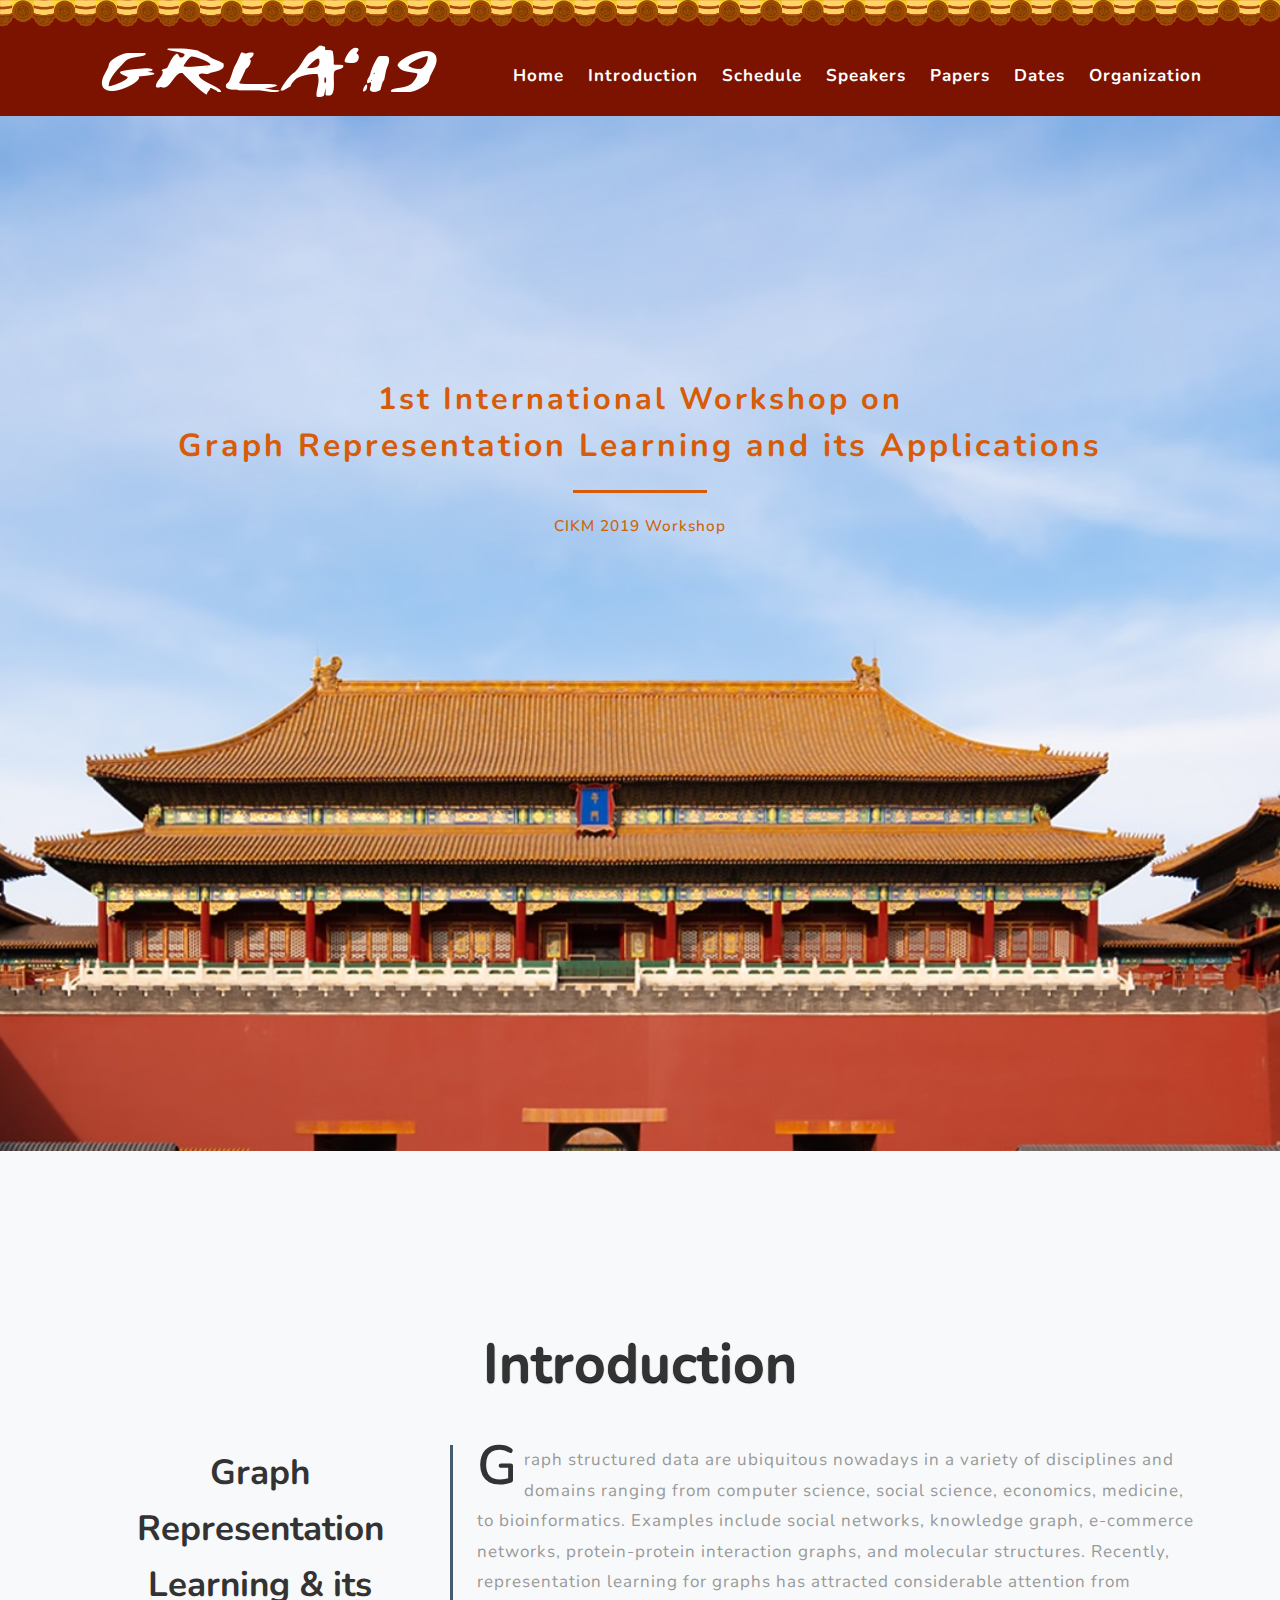
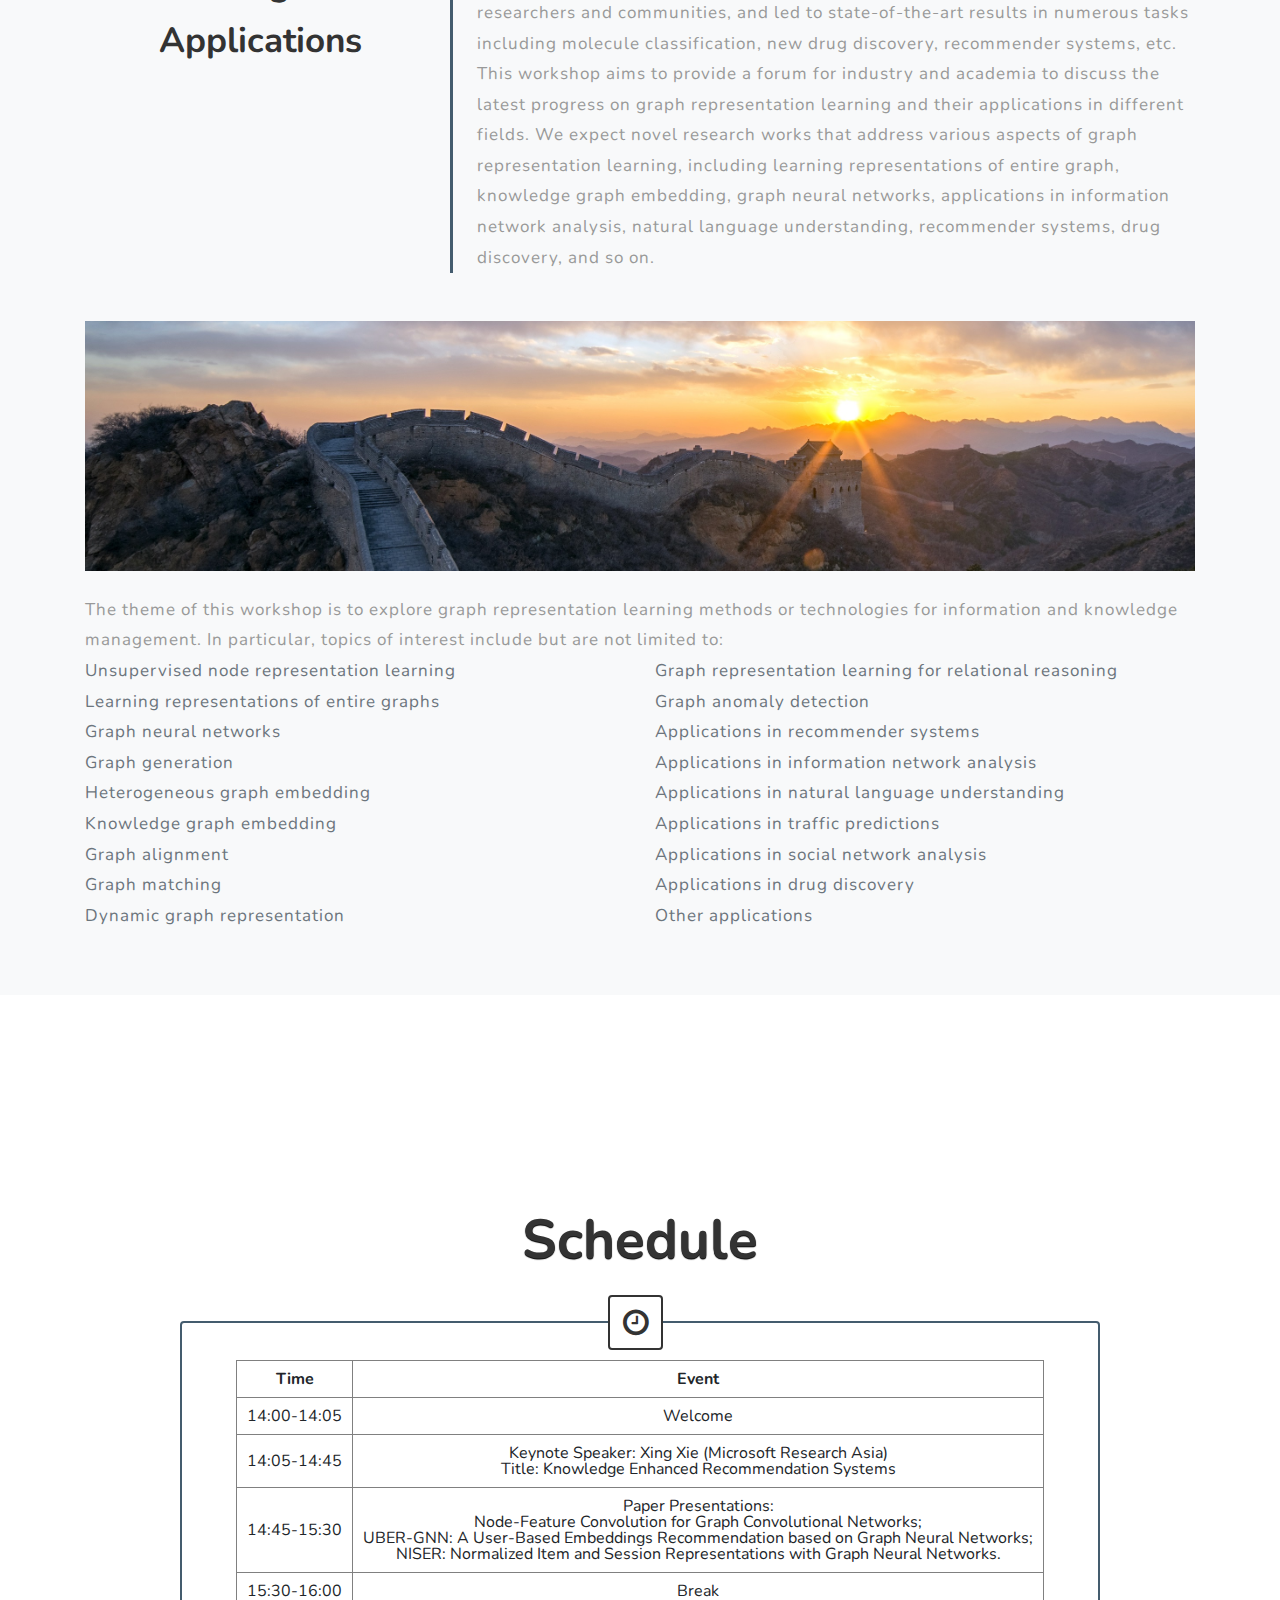
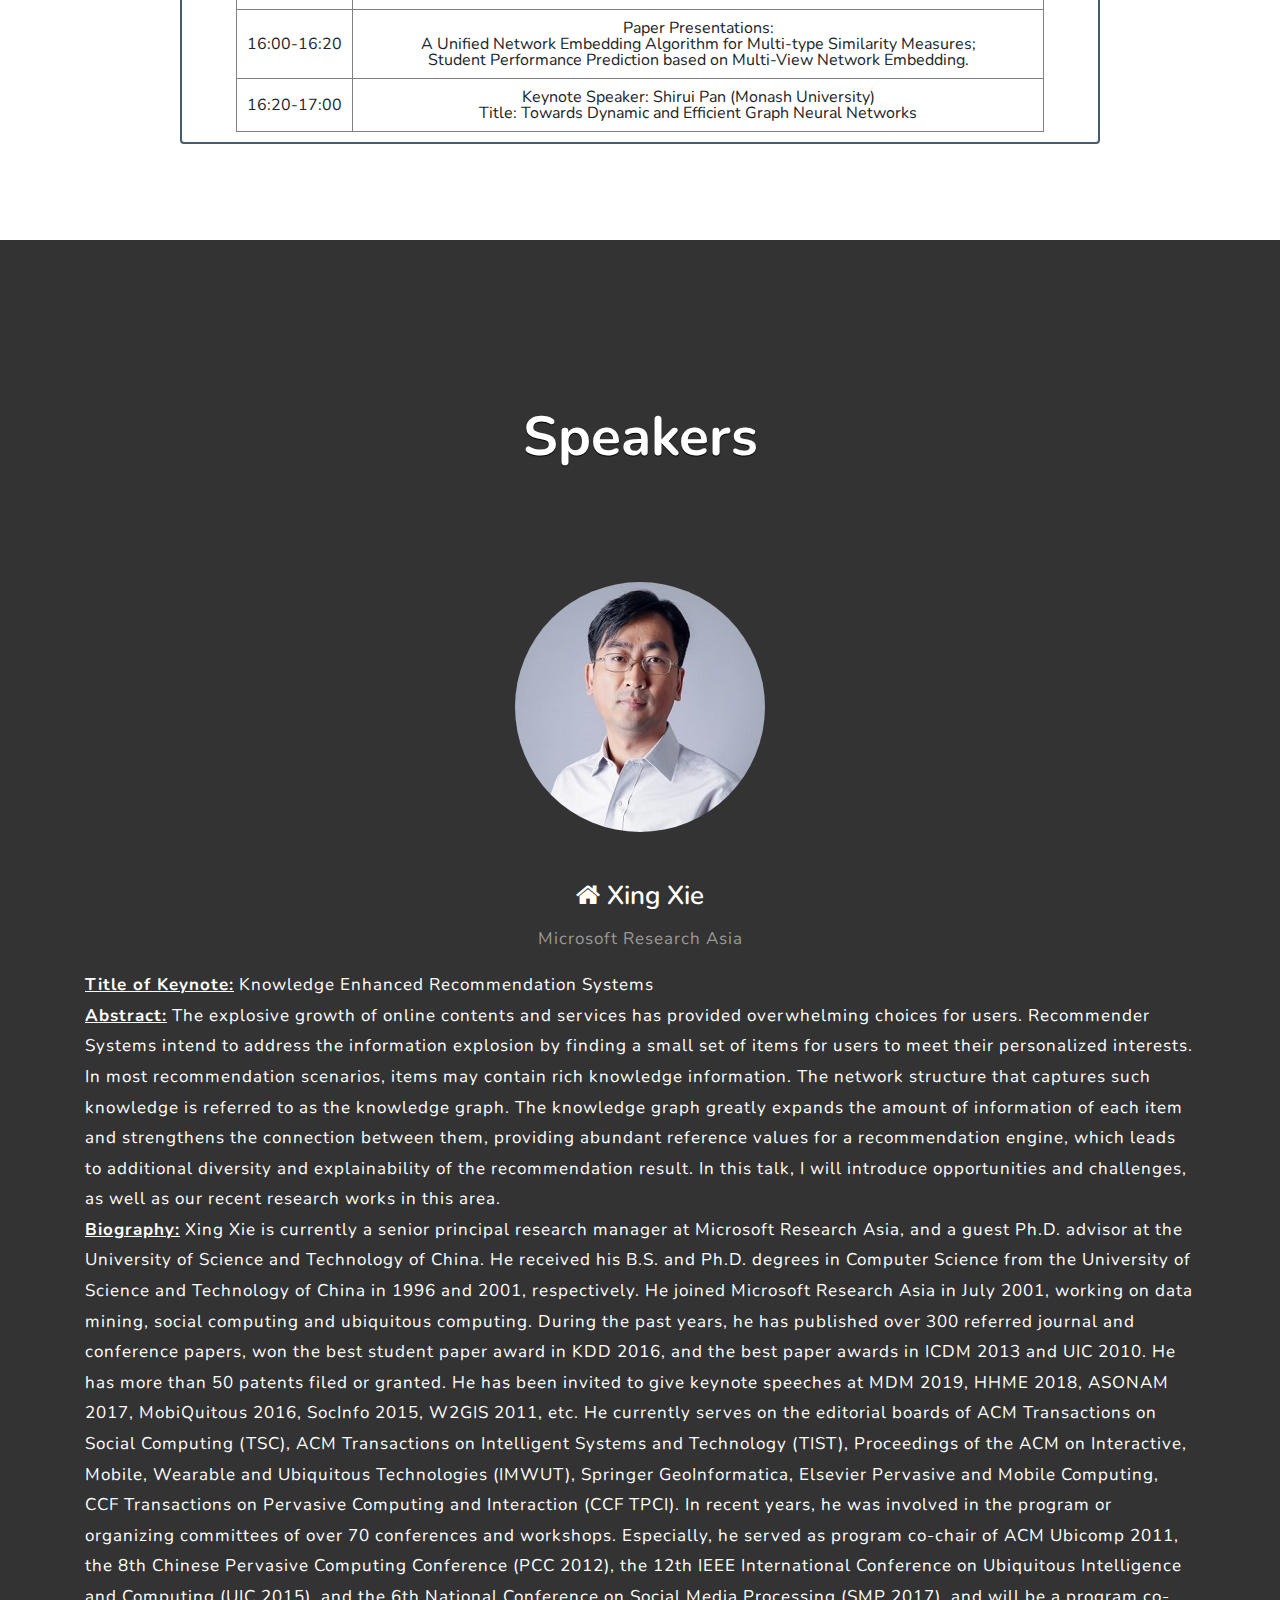
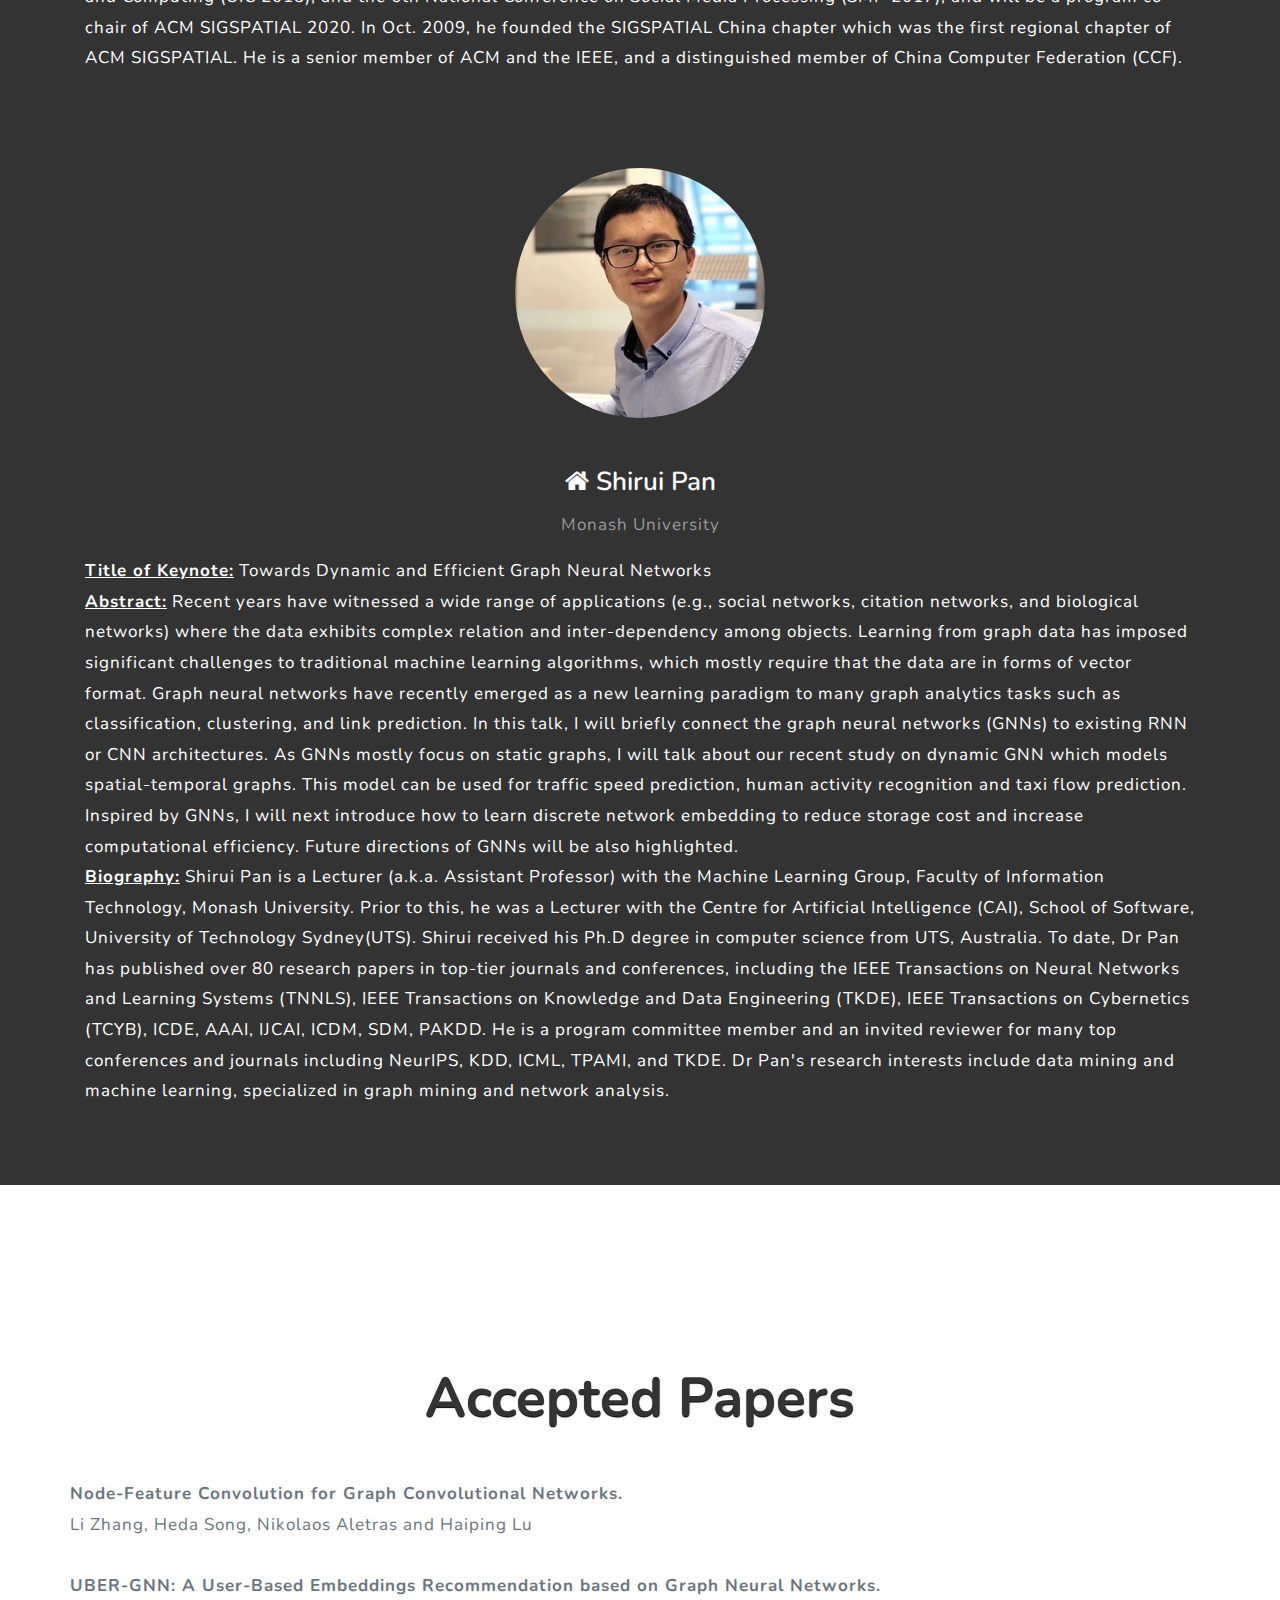
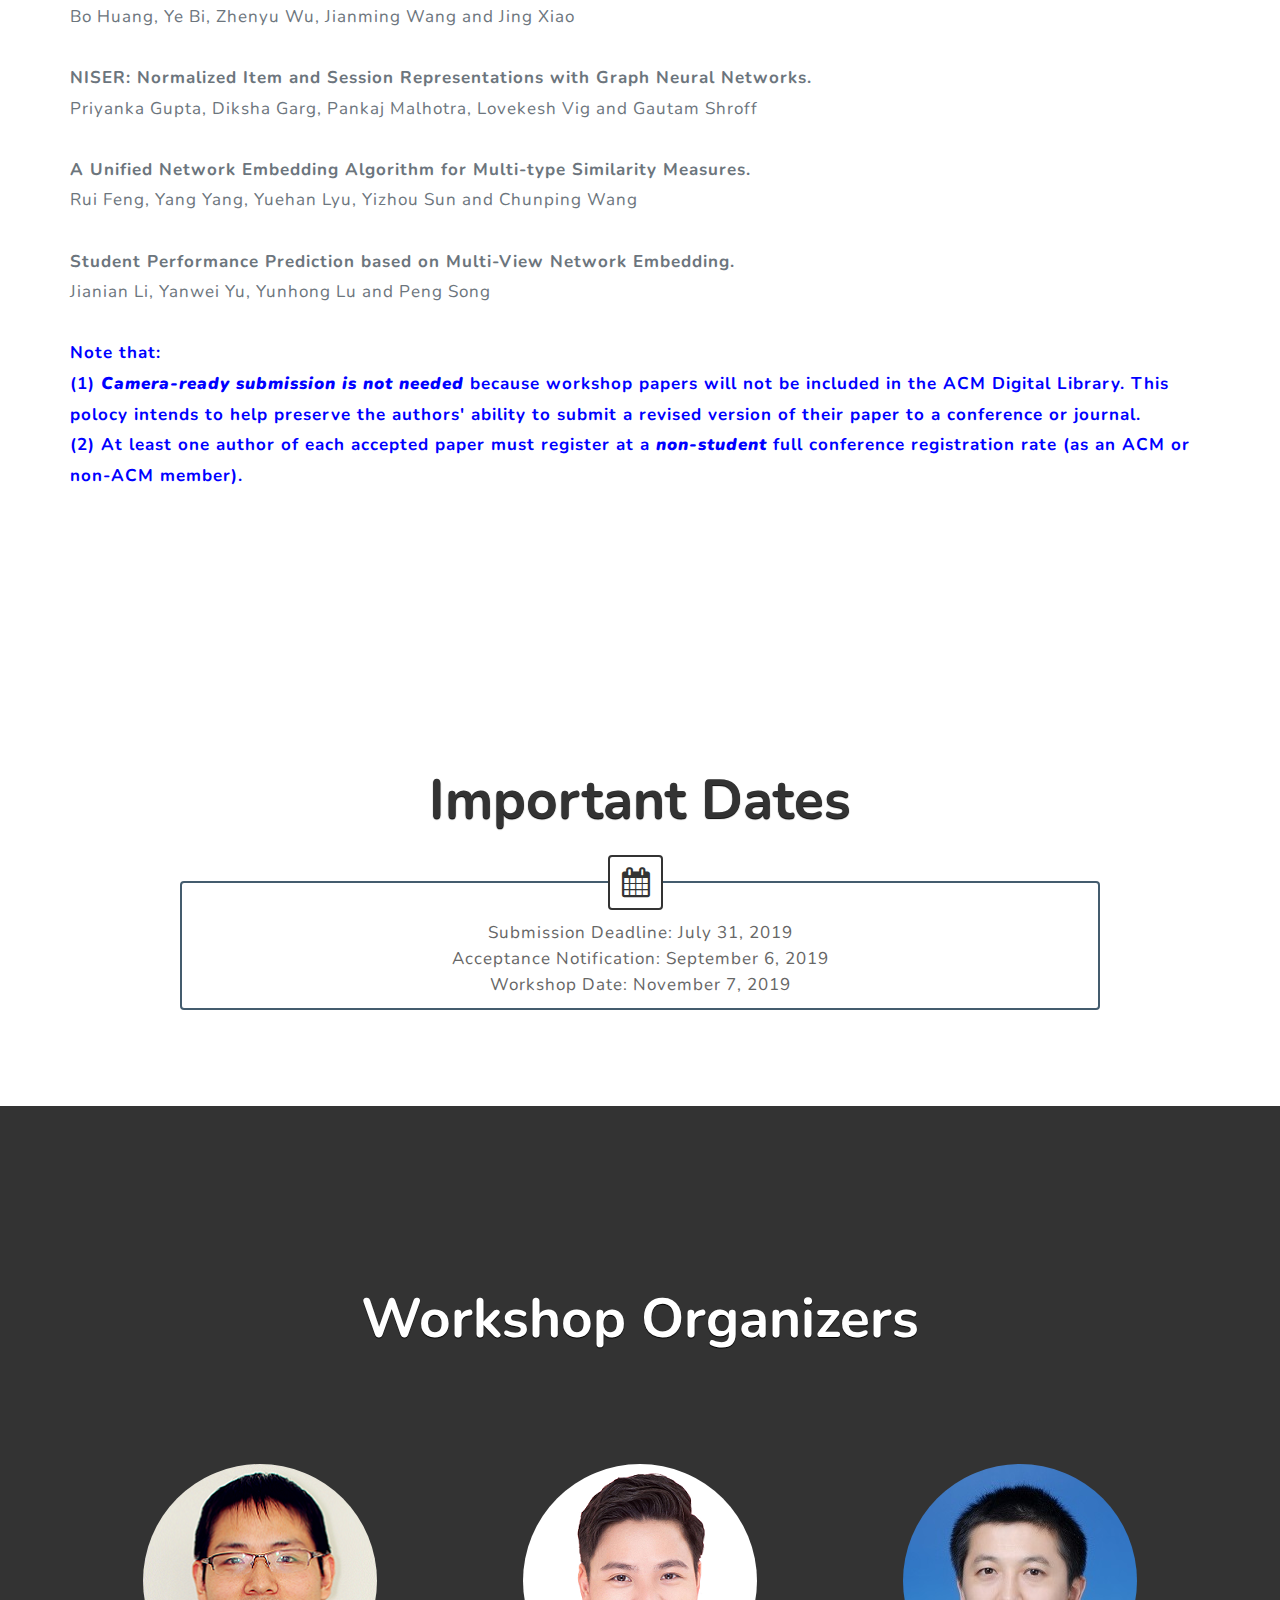
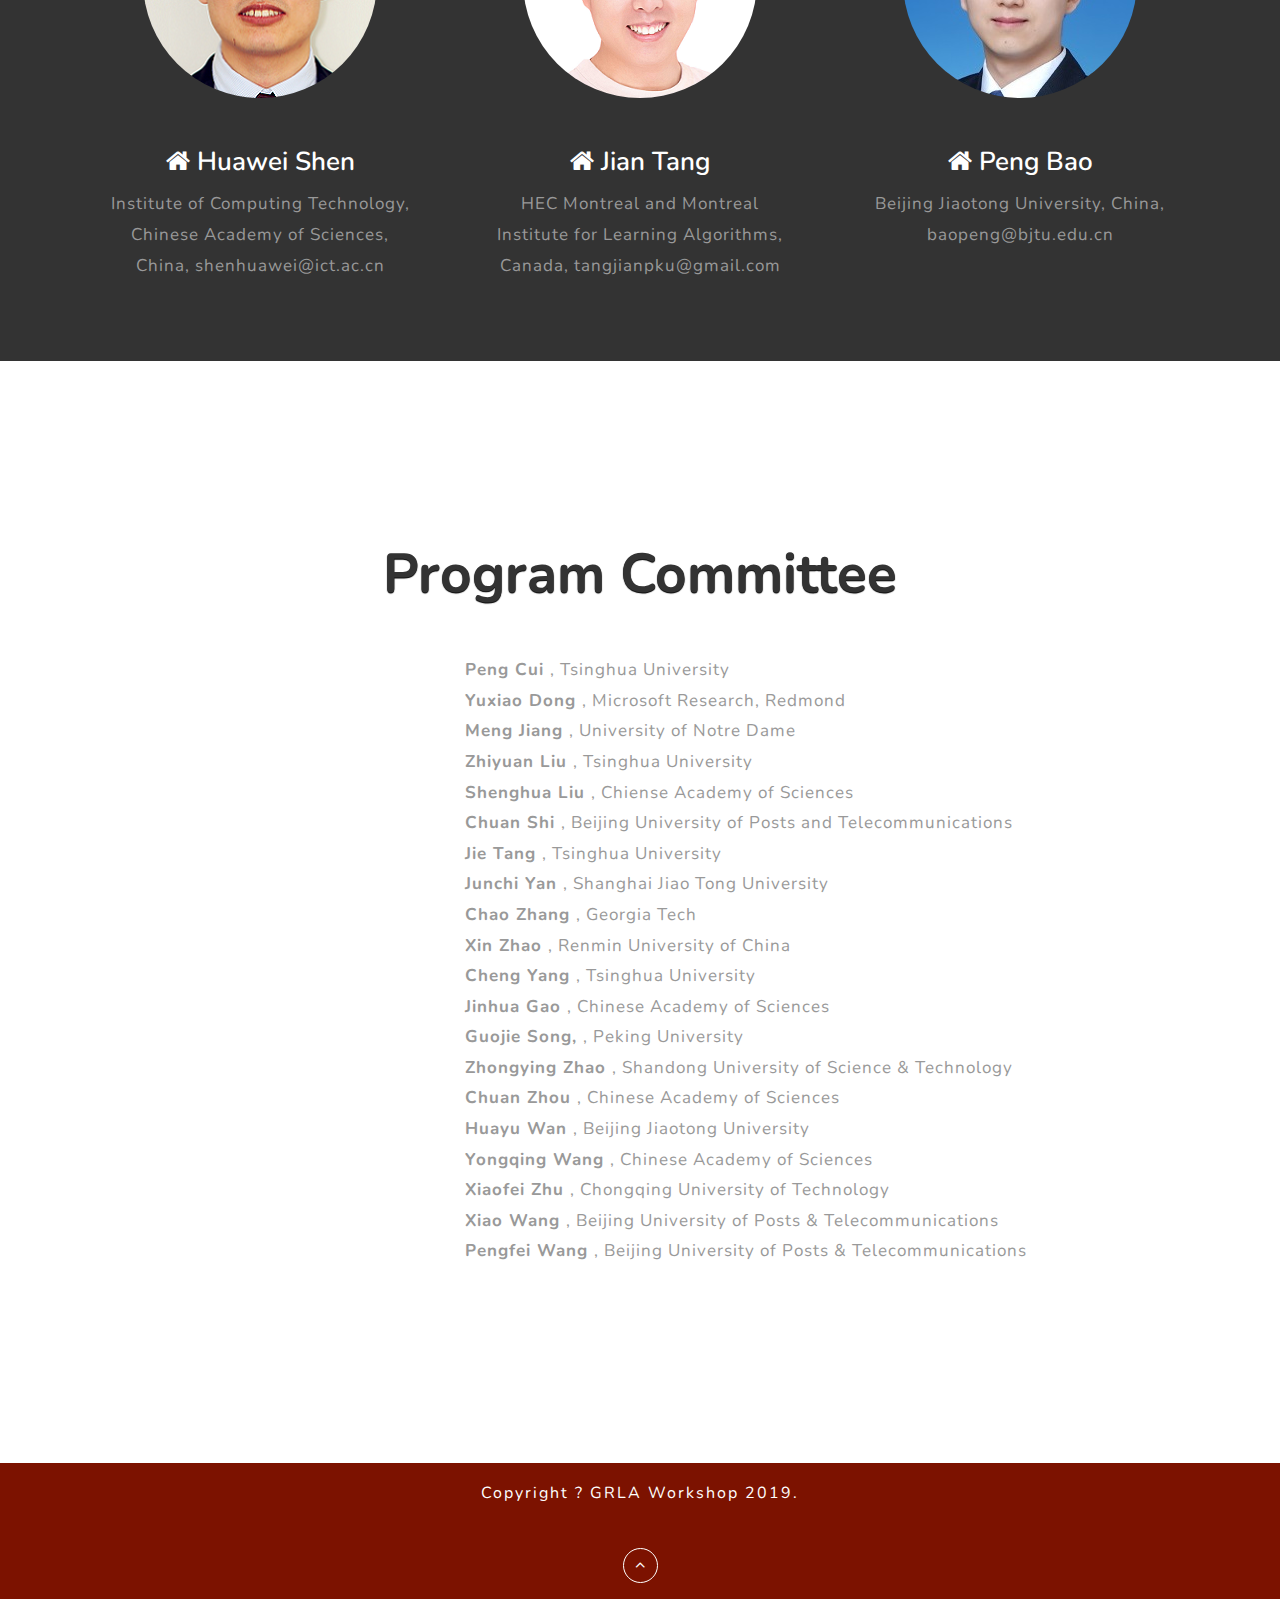
<file: index.html>
<!DOCTYPE html>
<html lang="zxx">
<head>
<title>GRLA</title>
<meta name="viewport" content="width=device-width, initial-scale=1">
<meta http-equiv="Content-Type" content="text/html; charset=utf-8" />
<meta name="keywords" content="GRLA, graph representation learning" />

			<link href="css/bootstrap.css" rel="stylesheet" type="text/css" media="all" />
			<!-- font-awesome icons -->
			<link href="css/fontawesome.css" rel="stylesheet"> 
			<!-- font-awesome icons --> 
			<link href="css/style.css" rel="stylesheet" type="text/css" media="all" />
			<link href="//fonts.googleapis.com/css?family=Nunito:200,200i,300,300i,400,400i,600,600i,700,700i,800,800i,900,900i" rel="stylesheet">

			</head>			
<body>
<!-- banner -->
<div class="banner" id="home" style="background-color:#7c1200">
<!-- //banner -->	
	<!-- header -->
	<header id="fixed-header">
		<div class="" style="background-color:#7c1200">
			<img class="img-fluid md-5" src="images/top_deco.png" alt="" style="right:0px;top:0px">
			<!--<img class="rightdecoration" src="images/right_deco.png" alt=""> -->
			<!-- nav -->
			<nav class="py-3 navbar navbar-default navbar-fixed-top nvbar-shrink">
				<div>
					<img class="img-fluid md-5" src="images/logo3.png" style="padding-left:80px;padding-right:70px">
					<label for="drop" class="toggle">Menu</label>
					<input type="checkbox" id="drop"/>
					<ul class="menu mt-lg-4">
						<li class="mr-lg-4 mr-3 active"><a href="index.html" style="color: white"ss>Home</a></li>
						<li class="mr-lg-4 mr-3"><a href="#intro">Introduction</a></li>
						<li class="mr-lg-4 mr-3"><a href="#schedule">Schedule</a></li>
						<li class="mr-lg-4 mr-3"><a href="#speaker">Speakers</a></li>
						<li class="mr-lg-4 mr-3"><a href="#paper">Papers</a></li>
						<!-- <li class="mr-lg-4 mr-3"><a href="#cfp">CFP</a></li> -->
						<li class="mr-lg-4 mr-3"><a href="#dates">Dates</a></li>
						<li class="mr-lg-4 mr-3"><a href="#organization">Organization</a></li>	
					</ul>
				</div>
			</nav>
			<!-- //nav -->
		</div>
	</header>
	<!-- //header -->
	<div class="container">
		<div class="banner-main">
			<!-- <span class="fa fa-cog mb-lg-5 mb-4"></span> -->
			<h2 class="my-3 banner-sub"><span style="font-size: 2.4vw; line-height: 1.8">1st International Workshop on</span><br><span style="font-size: 2.5vw;">Graph Representation Learning and its Applications</span></h2>
			<span class="line my-4"></span>
			<h6 class="my-">CIKM 2019 Workshop</h6>
		</div>
	</div>
</div>
<!-- //banner -->
<!-- introduction -->
<div class="about bg-light py-5" id="intro">
		<div class="container py-3">
				<div class="middle-heading text-center mb-5">
					<h3>Introduction</h3>
				</div>

				<div class="row">
						<div class="col-lg-4 mb-lg-0 mb-5 about-left">
							<h2 class="">Graph Representation Learning & its Applications</h2>
						</div>
						<div class="col-lg-8 about-right pl-4">
							<span>G</span><p class="right-text">raph structured data are ubiquitous nowadays in a variety of disciplines and domains ranging from computer science, social science, economics, medicine, to bioinformatics. Examples include social networks, knowledge graph, e-commerce networks, protein-protein interaction graphs, and molecular structures. Recently, representation learning for graphs has attracted considerable attention from researchers and communities, and led to state-of-the-art results in numerous tasks including molecule classification, new drug discovery, recommender systems, etc. This workshop aims to provide a forum for industry and academia to discuss the latest progress on graph representation learning and their applications in different fields. We expect novel research works that address various aspects of graph representation learning, including learning representations of entire graph, knowledge graph embedding, graph neural networks, applications in information network analysis, natural language understanding, recommender systems, drug discovery, and so on.</p>
						</div>
				</div>
				<img src="images/cc.jpg" class="img-fluid mt-5" alt="">
				<p class="mt-4">The theme of this workshop is to explore graph representation learning methods or technologies for information and knowledge management. In particular, topics of interest include but are not limited to:</p>
				<div class="row">
					<div class="col-md-6 text-left">
					  <p class="large text-muted">
						Unsupervised node representation learning <br>
						Learning representations of entire graphs <br>
						Graph neural networks <br>
						Graph generation <br>
						Heterogeneous graph embedding <br>
						Knowledge graph embedding <br>
						Graph alignment <br>
						Graph matching <br>
						Dynamic graph representation <br>
					  </p>
					</div>
					<div class="col-md-6 text-left">
					  <p class="large text-muted">
						    Graph representation learning for relational reasoning <br>
							Graph anomaly detection <br>
							Applications in recommender systems <br>
							Applications in information network analysis <br>
							Applications in natural language understanding <br>
							Applications in traffic predictions <br>
							Applications in social network analysis <br>
							Applications in drug discovery <br>
							Other applications <br>
					  </p>
					</div>
				</div>   	
		</div>
</div>
<!-- //introduction -->
<!-- schedule -->
<!--
<section class="services py-5" id="schedule">
	<div class="container py-5">
	<div class="middle-heading text-center mb-5">
		<h3>Schedule</h3>
	</div>
	
	<div class="row pt-lg-0 pt-5">
		<div class="col-md-1">
            &nbsp;
        </div>
		<div class="col-lg-10">
			<div class="our-services-wrapper mb-md-0 mb-60">
				<div class="services-inner">
					<div class="our-services-icon">
					<span class="fa fa-clock-o"></span>
					</div>
					<div class="our-services-text">
						<h4 style="color:blue">Tentative</h4>
						<h4>2:00-2:05 pm: &emsp; Welcome</h4>
						<h4>2:05-2:45 pm: &emsp; Opening Keynote: Xing Xie (Microsoft Research Asia) <br>
							&emsp; &emsp; &emsp; &emsp; &emsp; Title: Knowledge Enhanced Recommendation Systems
						</h4>
						<p>
							<font size="2" face="Verdana">
							2:05-2:45 pm: Opening Keynote: Xing Xie (Microsoft Research Asia) <br>
							</font>
						</p>
						<p>
							Contributed Talk 1 <br>
							Contributed Talk 2 <br>
							Contributed Talk 3 <br>
						</p>
					</div>
					<div class="our-services-text">
						<p>
							Contributed Talk 4 <br>
							Contributed Talk 5 <br>
							<br>
						</p>
						<h4>11:20-12:00 pm: Closing Keynote</h4>
					</div>
				</div>
			</div>
		</div>
		<div class="col-md-1">
            &nbsp;
        </div>
	</div>
</section>
-->
<section class="services py-5" id="schedule">
	<div class="container py-5">
	<div class="middle-heading text-center mb-5">
		<h3>Schedule</h3>
	</div>
	
	<div class="row pt-lg-0 pt-5">
		<div class="col-md-1">
            &nbsp;
        </div>
		<div class="col-lg-10">
			<div class="our-services-wrapper mb-md-0 mb-60">
				<div class="services-inner">
					<div class="our-services-icon">
					<span class="fa fa-clock-o"></span>
					</div>
					<div class="our-services-text">
						<table border="1" cellpadding="10" style="margin:auto">
						<tr>
						  <th>Time</th>
						  <th>Event</th>
						</tr>
						<tr>
						  <td>14:00-14:05</td>
						  <td>Welcome</td>
						</tr>
						<tr>
						  <td>14:05-14:45</td>
						  <td>Keynote Speaker: Xing Xie (Microsoft Research Asia)</br>
						      Title: Knowledge Enhanced Recommendation Systems</br>  
						  </td>
						</tr>
						<tr>
						  <td>14:45-15:30</td>
						  <td>Paper Presentations:</br>
						    <li>Node-Feature Convolution for Graph Convolutional Networks;</li>
						    <li>UBER-GNN: A User-Based Embeddings Recommendation based on Graph Neural Networks;</li>
							  <li>NISER: Normalized Item and Session Representations with Graph Neural Networks.</li>  
						  </td>
						</tr>						
						<tr>
						  <td>15:30-16:00</td>
						  <td>Break</td>
						</tr>
						<tr>
						  <td>16:00-16:20</td>
						  <td>Paper Presentations:</br>
						    <li>A Unified Network Embedding Algorithm for Multi-type Similarity Measures;</li>							  
							  <li>Student Performance Prediction based on Multi-View Network Embedding.</li>  
						  </td>
						</tr>
						<tr>
						  <td>16:20-17:00</td>
						  <td>Keynote Speaker: Shirui Pan (Monash University)</br>
						      Title: Towards Dynamic and Efficient Graph Neural Networks</br>  
						  </td>
						</tr>
						</table>
					</div>
				</div>
			</div>
		</div>
		<div class="col-md-1">
            &nbsp;
        </div>
	</div>
</section>
<!-- //schedule -->
<!-- speaker -->
<section class="service-bottom bg py-5" id="speaker">
	<div class="container">
		<div class="middle-heading1 text-center mb-md-5 mb-4">
			<h3>Speakers</h3>
		</div>
		<!-- Counter -->
		<div class="py-3">
			<div class="row">
				<div class="col-md-4 p-0 pt-5 team-left text-center">
				</div>
				<div class="col-md-4 p-0 pt-5 team-middle text-center">
					<img src="images/speaker_xiexing.jpg" class="img-fluid mb-5" alt="">
					<h4>
						<a target="_blank" href="https://www.microsoft.com/en-us/research/people/xingx/">
							<i class="fa fa-home"></i>
						</a>
						<a target="_blank" href="https://www.microsoft.com/en-us/research/people/xingx/">
							Xing Xie
						</a>
					</h4>
					<p>Microsoft Research Asia</p>
				</div>
				<div class="col-md-4 p-0 pt-5 team-right text-center">
				</div>
			</div>
		</div>
			<p style="color:white">
				<Strong><u>Title of Keynote:</u></Strong> Knowledge Enhanced Recommendation Systems<br>
				<Strong><u>Abstract:</u></Strong> The explosive growth of online contents and services has provided overwhelming choices for users. Recommender Systems intend to address the information explosion by finding a small set of items for users to meet their personalized interests. In most recommendation scenarios, items may contain rich knowledge information. The network structure that captures such knowledge is referred to as the knowledge graph. The knowledge graph greatly expands the amount of information of each item and strengthens the connection between them, providing abundant reference values for a recommendation engine, which leads to additional diversity and explainability of the recommendation result. In this talk, I will introduce opportunities and challenges, as well as our recent research works in this area.<br>
				<Strong><u>Biography:</u></Strong> Xing Xie is currently a senior principal research manager at Microsoft Research Asia, and a guest Ph.D. advisor at the University of Science and Technology of China. He received his B.S. and Ph.D. degrees in Computer Science from the University of Science and Technology of China in 1996 and 2001, respectively. He joined Microsoft Research Asia in July 2001, working on data mining, social computing and ubiquitous computing. During the past years, he has published over 300 referred journal and conference papers, won the best student paper award in KDD 2016, and the best paper awards in ICDM 2013 and UIC 2010. He has more than 50 patents filed or granted. He has been invited to give keynote speeches at MDM 2019, HHME 2018, ASONAM 2017, MobiQuitous 2016, SocInfo 2015, W2GIS 2011, etc. He currently serves on the editorial boards of ACM Transactions on Social Computing (TSC), ACM Transactions on Intelligent Systems and Technology (TIST), Proceedings of the ACM on Interactive, Mobile, Wearable and Ubiquitous Technologies (IMWUT), Springer GeoInformatica, Elsevier Pervasive and Mobile Computing, CCF Transactions on Pervasive Computing and Interaction (CCF TPCI). In recent years, he was involved in the program or organizing committees of over 70 conferences and workshops. Especially, he served as program co-chair of ACM Ubicomp 2011, the 8th Chinese Pervasive Computing Conference (PCC 2012), the 12th IEEE International Conference on Ubiquitous Intelligence and Computing (UIC 2015), and the 6th National Conference on Social Media Processing (SMP 2017), and will be a program co-chair of ACM SIGSPATIAL 2020. In Oct. 2009, he founded the SIGSPATIAL China chapter which was the first regional chapter of ACM SIGSPATIAL. He is a senior member of ACM and the IEEE, and a distinguished member of China Computer Federation (CCF).<br>
				<br>
			</p>
			
					<div class="py-3">
			<div class="row">
				<div class="col-md-4 p-0 pt-5 team-left text-center">
				</div>
				<div class="col-md-4 p-0 pt-5 team-middle text-center">
					<img src="images/speaker_panshirui.jpg" class="img-fluid mb-5" alt="">
					<h4>
						<a target="_blank" href="https://shiruipan.github.io/">
							<i class="fa fa-home"></i>
						</a>
						<a target="_blank" href="https://shiruipan.github.io/">
							Shirui Pan
						</a>
					</h4>
					<p>Monash University</p>
				</div>
				<div class="col-md-4 p-0 pt-5 team-right text-center">
				</div>
			</div>
		</div>
			<p style="color:white">
				<Strong><u>Title of Keynote:</u></Strong> Towards Dynamic and Efficient Graph Neural Networks<br>
				<Strong><u>Abstract:</u></Strong> Recent years have witnessed a wide range of applications (e.g., social networks, citation networks, and biological networks) where the data exhibits complex relation and inter-dependency among objects. Learning from graph data has imposed significant challenges to traditional machine learning algorithms, which mostly require that the data are in forms of vector format. Graph neural networks have recently emerged as a new learning paradigm to many graph analytics tasks such as classification, clustering, and link prediction. In this talk, I will briefly connect the graph neural networks (GNNs) to existing RNN or CNN architectures. As GNNs mostly focus on static graphs, I will talk about our recent study on dynamic GNN which models spatial-temporal graphs. This model can be used for traffic speed prediction, human activity recognition and taxi flow prediction. Inspired by GNNs, I will next introduce how to learn discrete network embedding to reduce storage cost and increase computational efficiency. Future directions of GNNs will be also highlighted.<br>
				<Strong><u>Biography:</u></Strong> Shirui Pan is a Lecturer (a.k.a. Assistant Professor) with the Machine Learning Group, Faculty of Information Technology, Monash University. Prior to this, he was a Lecturer with the Centre for Artificial Intelligence (CAI), School of Software, University of Technology Sydney(UTS). Shirui received his Ph.D degree in computer science from UTS, Australia. To date, Dr Pan has published over 80 research papers in top-tier journals and conferences, including the IEEE Transactions on Neural Networks and Learning Systems (TNNLS), IEEE Transactions on Knowledge and Data Engineering (TKDE), IEEE Transactions on Cybernetics (TCYB), ICDE, AAAI, IJCAI, ICDM, SDM, PAKDD. He is a program committee member and an invited reviewer for many top conferences and journals including NeurIPS, KDD, ICML, TPAMI, and TKDE. Dr Pan's research interests include data mining and machine learning, specialized in graph mining and network analysis.<br>
				<br>
			</p>
		<!-- //Counter -->
	</div>
</section>
<!-- //speaker -->
<!-- paper -->
<section class="gallery py-5" id="paper">
	<div class="container py-3">
		<div class="middle-heading text-center mb-5">
			<h3>Accepted Papers</h3>
		</div>
		<div class="row gallery_grid-more project-grids w3ls">
			<p class="text-muted">		
				<Strong>Node-Feature Convolution for Graph Convolutional Networks. </strong> <br>
				Li Zhang, Heda Song, Nikolaos Aletras and Haiping Lu <br>
				<!--<a target="_blank" href="https://arxiv.org/pdf/1812.08434.pdf">[PDF]</a>-->
				<br>
			</p>
    
			
			<p class="text-muted">
				<Strong>UBER-GNN: A User-Based Embeddings Recommendation based on Graph Neural Networks. </strong> <br>
				Bo Huang, Ye Bi, Zhenyu Wu, Jianming Wang and Jing Xiao <br>
				<!--<a target="_blank" href="https://arxiv.org/pdf/1812.08434.pdf">[PDF]</a>-->
				<br>
			</p>
			
			<p class="text-muted">
				<Strong>NISER: Normalized Item and Session Representations with Graph Neural Networks. </Strong> <br>
				Priyanka Gupta, Diksha Garg, Pankaj Malhotra, Lovekesh Vig and Gautam Shroff <br>
				<!--<a target="_blank" href="https://arxiv.org/pdf/1812.08434.pdf">[PDF]</a>-->
				<br>
			</p>
			<p class="text-muted">
				<Strong>A Unified Network Embedding Algorithm for Multi-type Similarity Measures. </Strong> <br>
				Rui Feng, Yang Yang, Yuehan Lyu, Yizhou Sun and Chunping Wang <br>
				<!--<a target="_blank" href="https://arxiv.org/pdf/1812.08434.pdf">[PDF]</a>-->
				<br>
			</p>
			<p class="text-muted">
				<Strong>Student Performance Prediction based on Multi-View Network Embedding. </Strong> <br>
				Jianian Li, Yanwei Yu, Yunhong Lu and Peng Song <br>
				<!--<a target="_blank" href="https://arxiv.org/pdf/1812.08434.pdf">[PDF]</a>-->
				<br>
			</p>
			<p class="text-muted">
				<Strong style="color:blue"> Note that: </Strong> <br>
				<Strong style="color:blue"> (1) <em><b>Camera-ready submission is not needed</b></em> because workshop papers will not be included in the ACM Digital Library. This polocy intends to help preserve the authors' ability to submit a revised version of their paper to a conference or journal. </Strong> <br>
				<Strong style="color:blue"> (2) At least one author of each accepted paper must register at a <em><b>non-student</b></em> full conference registration rate (as an ACM or non-ACM member). </Strong>
				<br>
			</p>
		</div>
	</div>
</section>
<!-- //paper --> 

<!-- cfp -->
<!--
<section class="gallery py-5" id="cfp">
	<div class="container py-3">
		<div class="middle-heading text-center mb-5">
			<h3>Call for Papers</h3>
		</div>
		<div class="row gallery_grid-more project-grids w3ls">
			<p class="text-muted">We encourage submissions to our workshop on topics related to graph representation and its applications. We will especially appreciate submissions that connect directly with the topic of the workshop, as well as papers that introduce relevant benchmark datasets, challenges and competitions.</p>
			<p class="text-muted">The workshop accepts both <b>full papers (6 pages)</b> and <b>short papers (4 pages)</b>. Submissions of workshop papers must be in English, in PDF format, and should not exceed the appropriate length requirements in the current ACM two-column conference format. Submissions must be original and should not have been published previously or be under consideration for publication while being evaluated for this workshop. Each submitted paper will be evaluated by at least three reviewers from the aspects of novelty, significance, technical soundness, experimental evaluation, and presentation. The program committee members and other researchers recommended by the program committee members will review the papers. Only papers that are deemed to be satisfactorily novel and technically sound by the program committee will be accepted. At least one author of each accepted paper is required to present their work at the workshop.</p>
			<p class="text-muted">Submission page: <a href="https://easychair.org/conferences/?conf=grla2019" style="color:blue">https://easychair.org/conferences/?conf=grla2019</a></p>
		</div>
	</div>
</section>
-->
<!-- //cfp --> 
<!-- important dates -->
<section class="services py-5" id="dates">
	<div class="container py-5">
	<div class="middle-heading text-center mb-5">
		<h3>Important Dates</h3>
	</div>
	<div class="row pt-lg-0 pt-5">
		<div class="col-md-1">
            &nbsp;
        </div>
		<div class="col-lg-10">
			<div class="our-services-wrapper mb-md-0 mb-60">
				<div class="services-inner">
					<div class="our-services-icon">
					<span class="fa fa-calendar"></span>
					</div>
					<div class="our-services-text">
						<p>Submission Deadline: July 31, 2019</p>
						<p>Acceptance Notification: September 6, 2019</p>
						<p>Workshop Date: November 7, 2019</p>
					</div>
				</div>
			</div>
		</div>
		<div class="col-md-1">
            &nbsp;
        </div>
	</div>
</section>
<!-- //important dates -->
<!-- workshop organizers -->				
<div class="team secnd_sty4 py-lg-5 py-5" id="organization">
	<div class="container py-3">
		<div class="middle-heading1 text-center mb-5">
			<h3>Workshop Organizers</h3>
		</div>
		<div class="py-3">
			<div class="row">
				<div class="col-md-4 p-0 pt-5 team-left text-center">
					<img src="images/shenhuawei.png" class="img-fluid mb-5" alt="">
					<h4>
						<a target="_blank" href="http://www.bigdatalab.ac.cn/~shenhuawei/">
							<i class="fa fa-home"></i>
						</a>
						<a target="_blank" href="http://www.bigdatalab.ac.cn/~shenhuawei/">
							Huawei Shen
						</a>
					</h4>
					<p>Institute of Computing Technology, Chinese Academy of Sciences, China, shenhuawei@ict.ac.cn</p>
				</div>
				<div class="col-md-4 p-0 pt-5 team-middle text-center">
					<img src="images/tangjian.png" class="img-fluid mb-5" alt="">
					<h4>
						<a target="_blank" href="https://jian-tang.com/">
							<i class="fa fa-home"></i>
						</a>
						<a target="_blank" href="https://jian-tang.com/">
							Jian Tang
						</a>
					</h4>
					<p>HEC Montreal and Montreal Institute for Learning Algorithms, Canada, tangjianpku@gmail.com</p> 
				</div>
				<div class="col-md-4 p-0 pt-5 team-right text-center">
					<img src="images/baopeng.jpg" class="img-fluid mb-5" alt="">
					<h4>
						<a target="_blank" href="http://faculty.bjtu.edu.cn/8789/">
							<i class="fa fa-home"></i>
						</a>
						<a target="_blank" href="http://faculty.bjtu.edu.cn/8789/">
							Peng Bao
						</a>
					</h4>
					<p> Beijing Jiaotong University, China, baopeng@bjtu.edu.cn</p>
				</div>
			</div>
		</div>
	</div>
</div>
<!-- //workshop organizers -->	
<!-- program committee -->
<section class="blog py-5" id="pro-committee">
    <div class="container py-3">
		<div class="middle-heading text-center mb-5">
			<h3>Program Committee</h3>
		</div>
		<div class="row">
			<div class="col-md-4">
			   &nbsp;
			</div>
			<div class="col-md-8 text-left">
				<p>
					<strong> Peng Cui </strong>, Tsinghua University <br>
					<strong> Yuxiao Dong </strong>, Microsoft Research, Redmond <br>
					<strong> Meng Jiang </strong>, University of Notre Dame <br>
					<strong> Zhiyuan Liu </strong>, Tsinghua University <br>
					<strong> Shenghua Liu </strong>, Chiense Academy of Sciences <br>
					<strong> Chuan Shi </strong>, Beijing University of Posts and Telecommunications <br>
					<strong> Jie Tang </strong>, Tsinghua University <br>
					<strong> Junchi Yan </strong>, Shanghai Jiao Tong University <br>
					<strong> Chao Zhang </strong>, Georgia Tech <br>
					<strong> Xin Zhao </strong>, Renmin University of China <br>
					<strong> Cheng Yang </strong>, Tsinghua University <br>
					<strong> Jinhua Gao </strong>, Chinese Academy of Sciences <br>
					<strong> Guojie Song, </strong>, Peking University <br>
					<strong> Zhongying Zhao </strong>, Shandong University of Science & Technology <br>
					<strong> Chuan Zhou </strong>, Chinese Academy of Sciences <br>
					<strong> Huayu Wan </strong>, Beijing Jiaotong University <br>
					<strong> Yongqing Wang </strong>, Chinese Academy of Sciences <br>
					<strong> Xiaofei Zhu </strong>, Chongqing University of Technology <br>
					<strong> Xiao Wang </strong>, Beijing University of Posts & Telecommunications <br>
					<strong> Pengfei Wang </strong>, Beijing University of Posts & Telecommunications <br>
				</p>
			</div>
			
			<div class="col-md-1">
				 &nbsp;
			</div>
		</div>   
	</div>
</section>
<!-- //program committee -->


<!-- footer -->
<footer class="" style="background-color:#7c1200; padding-bottom:1em">
	<div class="container">
		<div class="copyright text-center p-3">
			<p>Copyright ? GRLA Workshop 2019.</p>
		</div>
		<div class="agileinfo-grids text-center">
			<a href="#home" class="move-top text-center"><span class="fa fa-angle-up  mt-4" aria-hidden="true"></span></a>
		</div>
	</div>
</footer>
<!-- //footer -->
</section>
<script src="https://ajax.googleapis.com/ajax/libs/jquery/3.4.0/jquery.min.js"></script>
<script>
	$(window).resize(function(){
		fixedHeader();
	});
	fixedHeader();
	function fixedHeader(){
		$('.container').css('margin-top', $('#fixed-header').height() + 'px');
	}
</script>
</body>
</html>
</file>
<file: css/style.css>
html,
body {
	margin: 0;
	font-size: 100%;
	background: #fff;
	font-family: 'Nunito', sans-serif;
}
html {
  scroll-behavior: smooth;
}
body a {
	color: #fff;
	text-decoration: none;
	transition: 0.5s all;
	-webkit-transition: 0.5s all;
	-moz-transition: 0.5s all;
	-o-transition: 0.5s all;
	-ms-transition: 0.5s all;
}

a:hover {
	color: #e2b818!important;
	text-decoration: none;
}

body div{
	line-height: 1!important;
}

input[type="button"],
input[type="submit"] {
	transition: 0.5s all;
	-webkit-transition: 0.5s all;
	-moz-transition: 0.5s all;
	-o-transition: 0.5s all;
	-ms-transition: 0.5s all;
}

h1,
h2,
h3,
h4,
h5,
h6 {
	margin: 0;
}
p {
    margin: 0;
    color: #999;
    letter-spacing: 1px;
    font-size: 17px;
    line-height: 1.8;
}
ul, li {
    margin: 0;
    padding: 0;
    list-style-type: none;
}

label {
	margin: 0;
}

/*-- //Reset-Code --*/
.middle-heading h3 {
    font-size: 55px;
    color: #333;
    text-shadow: 0px 1px 1px #000000;
    text-transform: capitalize;
    font-weight: 700;
}
.middle-heading1 h3 {
    font-size: 55px;
    color: #fff;
    text-shadow: 0px 1px 1px #000000;
    text-transform: capitalize;
    font-weight: 700;
}
a.move-top span {
    color: #fff;
    width: 35px;
    background: rgba(255, 255, 255, 0);
    border-radius: 50%;
    height: 35px;
    border: 1px solid #fff;
    line-height: 1.9em;
}
/* CSS Document */


.toggle,
[id^=drop] {
	display: none;
}

/* Giving a background-color to the nav container. */
nav { 
	margin:0;
	padding: 0;
}
header {
    z-index: 9;
    position: fixed;
    width: 100%;
    top: 0px;
}

.container {
    margin-top: 0px;
}

.rightdecoration {
    right: 0px;
    bottom: 0px;
    height: 69%;
    position: absolute;
	top: 4
	0px;
}

#logo a {
    float: left;
    font-size: .9em;
    text-transform: capitalize;
    display: initial;
    margin: 0;
    letter-spacing: 3px;
    color: #fff;
    font-weight: 700;
}

/* Since we'll have the "ul li" "float:left"
 * we need to add a clear after the container. */

nav:after {
	content:"";
	display:table;
	clear:both;
}

/* Removing padding, margin and "list-style" from the "ul",
 * and adding "position:reltive" */
nav ul {
	float: right;
	padding:0;
	margin:0;
	list-style: none;
	position: relative;
	}
	
/* Positioning the navigation items inline */
nav ul li {
	margin: 0px;
	display:inline-block;
	float: left;
	}

/* Styling the links */
nav a {
    color: #fff;
    text-transform: capitalize;
    font-weight: bold;
    font-size: 17px;
    letter-spacing: 1px;
    padding-left: 0;
    padding-right: 0;
	padding: 10px 0;
}


nav ul li ul li:hover { background: #f8f9fa; }

/* Background color change on Hover */
nav a:hover {
    color: #000;
}
.menu li.active a {
    color: #000;
}

/* Hide Dropdowns by Default
 * and giving it a position of absolute */
nav ul ul {
	display: none;
	position: absolute; 
	/* has to be the same number as the "line-height" of "nav a" */
	top: 30px; 
    background: #fff;
    padding: 10px;
}
	
/* Display Dropdowns on Hover */
nav ul li:hover > ul {
	display:inherit;
}
	
/* Fisrt Tier Dropdown */
nav ul ul li {
	width:170px;
	float:none;
	display:list-item;
	position: relative;
}
nav ul ul li a {
    color: #333;
    padding: 5px 10px;
    display: block;
}

/* Second, Third and more Tiers	
 * We move the 2nd and 3rd etc tier dropdowns to the left
 * by the amount of the width of the first tier.
*/
nav ul ul ul li {
	position: relative;
	top:-60px;
	/* has to be the same number as the "width" of "nav ul ul li" */ 
	left:170px; 
}

	
/* Change ' +' in order to change the Dropdown symbol */
li > a:only-child:after { content: ''; }


/* Media Queries
--------------------------------------------- */

@media all and (max-width : 991px) {

	#logo {
		display: block;
		padding: 0;
		width: 100%;
		text-align: center;
		float: none;
	}

	nav {
		margin: 0;
	}

	/* Hide the navigation menu by default */
	/* Also hide the  */
	.toggle + a,
	.menu {
		display: none;
	}

	/* Stylinf the toggle lable */
	.toggle {
		display: block;
		padding: 6px 20px;
		font-size: 17px;
		text-decoration: none;
		border: none;
		float: right;
		background-color: #ffffff;
		color: #000;
		margin-top: 15px;
	}
	.menu .toggle {
		float: none;
		text-align: center;
		margin: auto;
		width: 25%;
		padding: 5px;
		font-weight: normal;
		font-size: 17px;
		letter-spacing: 1px;
	}

	.toggle:hover {
		color:#333;
		background-color: #fff;
	}

	/* Display Dropdown when clicked on Parent Lable */
		[id^=drop]:checked + ul {
		display: block;
		background: rgba(0, 0, 0, 0.86);
		padding: 15px 0;
		text-align: center;
		width: 100%;
	}

	/* Change menu item's width to 100% */
	nav ul li {
		display: block;
		width: 100%;
		padding: 5px 0;
		}

	nav ul ul .toggle,
	nav ul ul a {
		padding: 0 40px;
	}

	nav ul ul ul a {
		padding: 0 80px;
	}

	nav a:hover,
 	nav ul ul ul a {
		background-color: transparent;
	}
  
	nav ul li ul li .toggle,
	nav ul ul a,
  nav ul ul ul a{
		padding:14px 20px;	
		color:#FFF;
		font-size:17px; 
	}
  
  
	nav ul li ul li .toggle,
	nav ul ul a {
		background-color: #212121; 
	}

	/* Hide Dropdowns by Default */
	nav ul ul {
		float: none;
		position:static;
		color: #ffffff;
		/* has to be the same number as the "line-height" of "nav a" */
	}
		
	/* Hide menus on hover */
	nav ul ul li:hover > ul,
	nav ul li:hover > ul {
		display: none;
	}
		
	/* Fisrt Tier Dropdown */
	nav ul ul li {
		display: block;
		width: 100%;
		padding: 0;
	}

	nav ul ul ul li {
		position: static;
		/* has to be the same number as the "width" of "nav ul ul li" */ 

	}

}

@media all and (max-width : 330px) {

	nav ul li {
		display:block;
		width: 94%;
	}
}
/*-- banner --*/
.banner {
    background: url(../images/gg.jpg) no-repeat center;
    min-height: 100vh;
    background-size: cover;
    position: relative;
	
}
.banner-main {
    padding-top: 15vh;
    text-align: center;
}
.banner-sub {
    color: #d65c09;
    font-size: 2.5vw;
    /*text-transform: capitalize;*/
    font-weight: 700;
    letter-spacing: 3px;
}
.banner-main h6 {
    font-size: 1.2vw;
    color: #cf6203;
    letter-spacing: 1px;
    text-transform: capitalize;
}

.ser-lt span.fa {
    width: 90px;
    height: 90px;
    line-height: 90px;
    font-size: 35px;
    color: #ffffff;
    border: solid 2px rgb(202, 202, 202);
    transform: rotate(-45deg);
    border-radius: 4px;
}
span.line {
    width: 12%;
    height: 3px;
    background: #d65c09;
    display: block;
    margin: 2.3em auto;
}
/*-- banner --*/
/*-- about --*/

.about-right {
    border-left: 3px solid #445c6e;
}
.about-right span {
    font-size: 55px;
    float: left;
    margin-right: 7px;
    line-height: 42px;
    color: #333;
    font-weight: 600;
}
.about-left h2 {
    text-align: center;
    line-height: 1.6;
    /*text-transform: capitalize;*/
    font-size: 35px;
    color: #333;
    font-weight: 700;
}
p.iner {
    text-align: center;
}
/*-- //about --*/
/*-- services --*/
.mb-60 {
    margin-bottom: 60px;
}
.services-inner {
    border: 2px solid #445c6e;
    transition: .3s;
    border-radius: 4px;
	border-radius: 4px;
    -webkit-border-radius: 4px;
    -moz-border-radius: 4px;
    -o-border-radius: 4px;
    -ms-border-radius: 4px;
}
.our-services-icon {
    margin-top: -28px;
}
.our-services-icon span.fa {
    margin-left: 426px;
    color: #333;
    font-size: 30px;
    background: #fff;
    border: 2px solid #333;
    border-radius: 4px;
	border-radius: 4px;
    -webkit-border-radius: 4px;
    -moz-border-radius: 4px;
    -o-border-radius: 4px;
    -ms-border-radius: 4px;
    width: 55px;
    height: 55px;
    line-height: 50px;
    text-align: center;
}
.our-services-text {
    overflow: hidden;
    padding:10px;
    text-align: center;
}
.our-services-text h4 {
    color: #222222;
    font-size: 17px;
    font-weight: 700;
    letter-spacing: 1px;
    margin-bottom: 8px;
    padding-bottom: 10px;
    position: relative;
    /*text-transform: uppercase;*/
}
.our-services-text h4::before {	
    background: #445c6e none repeat scroll 0 0;
    bottom: 0px;
    content: "";
    
    position: absolute;
    width: 90px;
    margin-left: 58px;
}
.our-services-wrapper:hover .services-inner {
    background: #fff none repeat scroll 0 0;
    border: 2px solid transparent;
    box-shadow: 0px 1px 10px 0px #445c6e;
}
.our-services-text p {
    margin-bottom: 0;
}
.services p {
    font-size: 17px;
    font-weight: 400;
    line-height: 26px;
    color: #666;
}
.services  {
    position: relative;
}
/*-- //services-- */
/*-- team --*/
.secnd_sty4 {
    background-color: #333;
}
.team-left img ,.team-middle img,.team-right img{
    border-radius: 50%;
}
.team-social ul.social-icons li {
    display: inline-block;
}
.team-left h4, .team-middle h4, .team-right h4 {
    color: #fff;
    font-size: 26px;
    text-transform: capitalize;
    margin-bottom: 12px;
    font-weight: 600;
}
.team-left p, .team-middle p, .team-right p {
    padding: 0 2em;
}
.team-social ul.social-icons li a {
    display: block;
    color: #fff;
    text-decoration: none;
    font-size: 15px;
    width: 35px;
    height: 35px;
    border-radius: 4px;
	border-radius: 4px;
    -webkit-border-radius: 4px;
    -moz-border-radius: 4px;
    -o-border-radius: 4px;
    -ms-border-radius: 4px;
    line-height: 32px;
    background: transparent;
    border: 1.4px solid #fff;
}
/*-- //team --*/
/*-- popup --*/

.overlay {
  position: fixed;
  top: 0px;
  bottom: 0;
  left: 0;
  right: 0;
  background: rgba(0, 0, 0, 0.7);
  transition: opacity 0ms;
  visibility: hidden;
  opacity: 0;
   z-index: 99;
}

.overlay:target {
  visibility: visible;
  opacity: 1;
}


.popup {
    background: #fff;
    border-radius: 5px;
    max-width: 500px;
    position: relative;
    margin: 8em auto;
	padding: 3em 1em;
}
.popup1 {
    background: #fff;
    border-radius: 5px;
    max-width: 315px;
    position: relative;
    margin: 8em auto;
    padding: 3em 1em;
}
.popup p{
	font-size: 15px;
	color: #666;
	letter-spacing: .5px;
	line-height: 30px;
}
.popup .close ,.popup1 .close {
    position: absolute;
    top: 10px;
    right: 15px;
    transition: all 200ms;
    font-size: 30px;
    font-weight: bold;
    text-decoration: none;
    color: #000;
}
.popup h2 {
  margin-top: 0;
  color: #fff;

}
.popup .close:hover {
  color: #30c39e;
}

/*-- //popup --*/
/*-- services-bottom --*/
.bg {
    background: #333;
}
.agileits_w3layouts_about_counter_left p {
    font-size: 3em;
    font-weight: 600;
    color: #ffffff;
}
.agileits_w3layouts_about_counter_left h3 {
    color: #fff;
    font-size: 18px;
    text-transform: capitalize;
    letter-spacing: 2px;
}

/*-- //services-bottom --*/
/*-- blog --*/
.blog-side h3 span {
    color: #445c6e;
    margin-right: 7px;
    text-transform: uppercase;
    font-weight: bold;
}
.blog-side h3 {
    text-transform: capitalize;
    font-size: 32px;
    letter-spacing: 2px;
    color: #000;
    padding-top: 4em;
}
.card-body {
    background: #f1f1f1;
}
h5.blog-title.card-title.font-weight-bold {
    font-size: 22px;
    text-transform: capitalize;
    letter-spacing: 2px;
    color: #717171;
}
.blog_icon span.fa {
    font-size: 25px;
    color: #445c6e;
}
/*-- //blog --*/
/*-- contact --*/
section#contact{
	 background: url(../images/contact.jpg) no-repeat center;
    background-size: cover;	
}
.agileinfo_mail_grids {
    background: rgba(255, 255, 255, 0.21);
    padding: 2em 1em;
    border-radius: 5px;
	border-radius: 4px;
    -webkit-border-radius: 4px;
    -moz-border-radius: 4px;
    -o-border-radius: 4px;
    -ms-border-radius: 4px;
}
.contact-info1 {
    padding: 1em;
}
.agileinfo_mail_grid_right input[type="text"], .agileinfo_mail_grid_right input[type="email"], .agileinfo_mail_grid_right textarea {
    outline: none;
    padding: 10px 20px;
    font-size: 17px;
    letter-spacing: 1px;
    color: #555;
    background: #e4e4e4 !important;
    width: 100%;
    border: none;
}

.agileinfo_mail_grid_right textarea {
    min-height: 200px;
    width: 100%;
    resize: none;
}

.agileinfo_mail_grid_right input[type="submit"], .agileinfo_mail_grid_right input[type="reset"] {
    outline: none;
    border: none;
    cursor: pointer;
    -webkit-transition: 0.5s all;
    -moz-transition: 0.5s all;
    -o-transition: 0.5s all;
    -ms-transition: 0.5s all;
    transition: 0.5s all;
    background: #445c6e;
    color: #fff;
    font-size: 17px;
    letter-spacing: 1px;
    padding: 10px 30px;
    display: inline-block;
    border: 2px solid #fff;
    border-radius: 4px;
	border-radius: 4px;
    -webkit-border-radius: 4px;
    -moz-border-radius: 4px;
    -o-border-radius: 4px;
    -ms-border-radius: 4px;
}

.agileinfo_mail_grid_right input[type="submit"]:hover,
.agileinfo_mail_grid_right input[type="reset"]:hover {
    background: #212121;
    -webkit-transition: 0.5s all;
    -moz-transition: 0.5s all;
    -o-transition: 0.5s all;
    -ms-transition: 0.5s all;
    transition: 0.5s all;
}

h4.heading-con-w3ls {
    font-size: 30px;
    letter-spacing: 1px;
}
.contact-info p {
    color: #dcdbdb;
    font-size: 15px;
    letter-spacing: .5px;
}
.contact-info p span.fa {
    color: #fff;
    font-size: 18px;
}
.contact-info p a {
    font-size: 18px;
    color: #dcdbdb;
}
.contact-info h4 {
    font-size: 27px;
    color: #fff;
    text-transform: capitalize;
}
/*-- //contact --*/
/*-- footer --*/
.social ul li {
    display: inline-block;
}
.social ul li a {
    color: #999;
    text-align: center;
}
.social ul li a i {
    height: 42px;
    width: 42px;
    font-size: 13px;
    background: transparent;
    line-height: 42px;
    color: #eaeaea;
    border: 1px solid #ffffff;
    border-radius: 4px;
    -webkit-border-radius: 4px;
    -moz-border-radius: 4px;
    -o-border-radius: 4px;
    -ms-border-radius: 4px;
    transition: 0.5s all;
    -webkit-transition: 0.5s all;
    -moz-transition: 0.5s all;
    -o-transition: 0.5s all;
    -ms-transition: 0.5s all;
}
.copyright p, .copyright p a {
    color: #fff;
    font-size: 16px;
    margin: 0;
    letter-spacing: 2px;
}
.social ul li a i:hover {
    background: #445c6e;
    color: #fff;
    border: 1px solid #445c6e;
}
/*-- //footer --*/
/*-- responsive sizes --*/

@media screen and (max-width: 1440px){
.banner {
    min-height: 115vh;
}
}

@media screen and (max-width: 1366px){

}

@media screen and (max-width: 1280px){
.banner-main {
    padding-top: 15em;
}
}

@media screen and (max-width: 1080px){
.banner {
    min-height: 100vh;
}
.banner-main {
    padding-top: 13em;
}
.our-services-icon span.fa {
    margin-left: 115px;
}
}

@media screen and (max-width: 1024px){

}

@media screen and (max-width: 991px){
.our-services-icon span.fa {
    margin-left: 133px;
}
.menu li.active a {
    color: #fff;
}
nav a:hover {
    color: #909090;
}
.team-left p, .team-middle p, .team-right p {
    padding: 0 1em;
}
}

@media screen and (max-width: 800px){
.banner-main {
    padding-top: 10em;
}
.banner {
    min-height: 95vh;
}
}

@media screen and (max-width: 768px){

}

@media screen and (max-width: 736px){
.ser-lt span.fa {
    width: 80px;
    height: 80px;
    line-height: 80px;
    font-size: 30px;
}
.our-services-icon span.fa {
    margin-left: 220px;
}
}

@media screen and (max-width: 667px){
.blog-side h3 {
    padding-top: 2em;
}
}

@media screen and (max-width: 640px){

}
@media screen and (max-width: 600px){
.banner {
    min-height: 90vh;
}
.banner-main {
    padding-top: 9em;
}
.banner-sub {
	font-size: 38px;
}
}

@media screen and (max-width: 568px){
.w3layoutsits_w3layouts_gallery_grid1 {
    text-align: center;
}
.our-services-icon span.fa {
    margin-left: 227px;
}
.banner {
    min-height: 82vh;
}
div#about {
    padding: 0 15px;
}
}

@media screen and (max-width: 480px){
section#contact {
    padding: 1em;
}
.our-services-icon span.fa {
    margin-left: 185px;
}
}

@media screen and (max-width: 414px){
.ser-lt span.fa {
    width: 70px;
    height: 70px;
    line-height: 70px;
    font-size: 25px;
}
.banner-sub {
    font-size: 32px;
}
.about-left h2 {
    font-size: 33px;
}
.our-services-icon span.fa {
    margin-left: 151px;
}
.agileits_w3layouts_about_counter_left p {
    font-size: 2.5em;
}
.agileits_w3layouts_about_counter_left h3 {
    font-size: 16px;
}
}

@media screen and (max-width: 384px){
.copyright p, .copyright p a {
    font-size: 15px;
    letter-spacing: 1px;
}
.social ul li a i {
    height: 33px;
    width: 33px;
    font-size: 12px;
    line-height: 33px;
}
.about-left h2 {
    font-size: 30px;
}
.our-services-icon span.fa {
    margin-left: 140px;
}
.agileinfo_mail_grid_right textarea {
    min-height: 150px;
}
}

@media screen and (max-width: 375px){

}

@media screen and (max-width: 320px){
.contact-info h4 {
    font-size: 26px;
}
.contact-info1 {
    padding: .5em 0;
}
.contact-info p a {
    font-size: 15px;
}
.contact-info p {
	font-size: 14px;
}
.agileinfo_mail_grids {
    padding: 2em .5em;
}
.social ul li a i {
    height: 30px;
    width: 30px;
    line-height: 30px;
}
.agileinfo_mail_grid_right input[type="submit"], .agileinfo_mail_grid_right input[type="reset"] {
    font-size: 15px;
    padding: 7px 22px;
}
.middle-heading h3 {
    font-size: 45px;
}
.middle-heading1 h3 {
    font-size: 45px;
}
.agileits_w3layouts_about_counter_left p {
    font-size: 2.2em;
}
.our-services-icon span.fa {
    margin-left: 108px;
}
div#about {
    padding: 0 10px;
}
.about-left h2 {
    font-size: 25px;
}
.ser-lt span.fa {
    width: 63px;
    height: 63px;
    line-height: 63px;
    font-size: 23px;
}
.banner-main {
    padding-top: 8em;
}
}
/*-- //responsive sizes --*/

#paper a{
    color: #6c757d!important;
    margin-left: 10px;
}

#paper a:hover {
    color: #e2b818!important;
}
</file>
